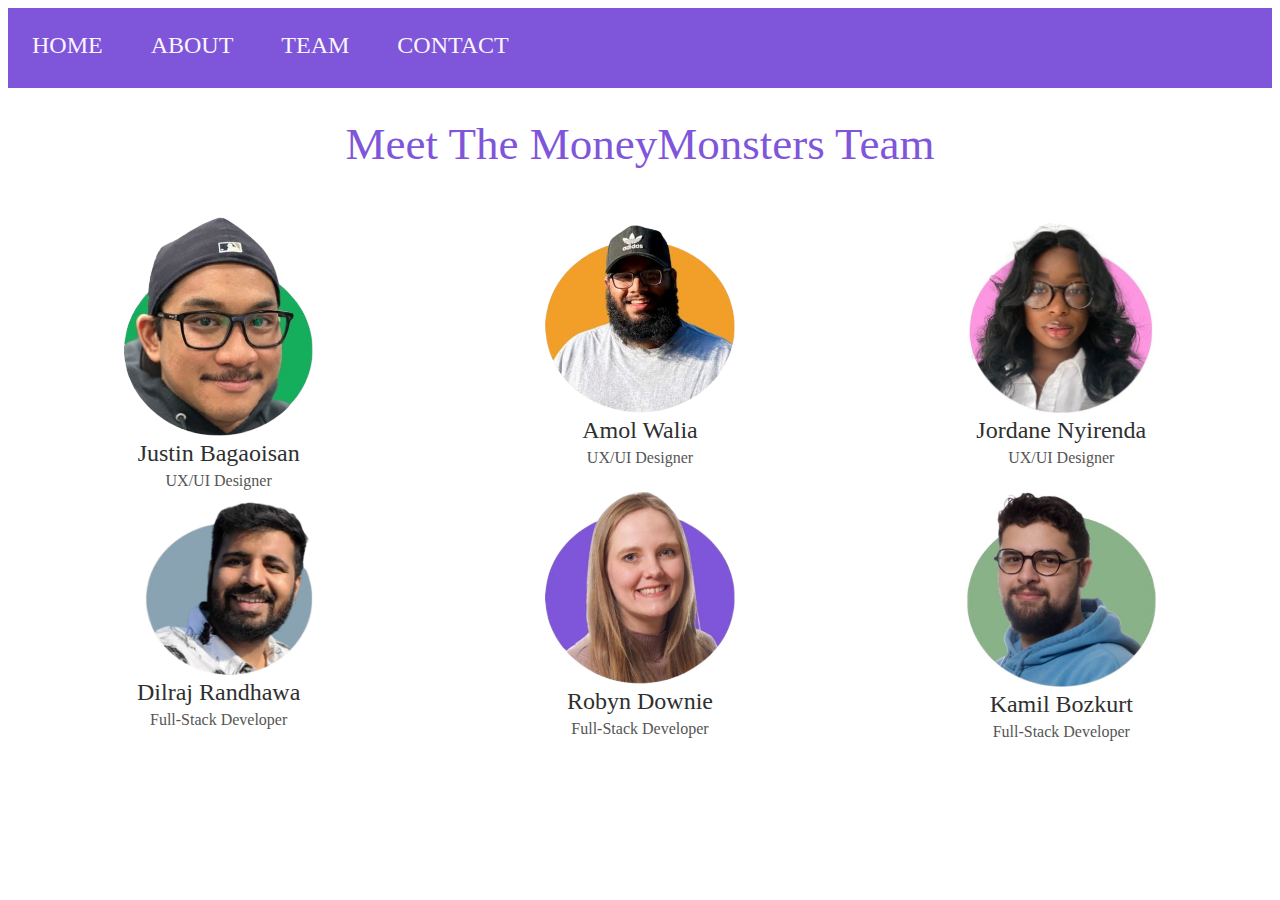
<file: html/team.html>
<!DOCTYPE html>
<html lang="en">
<head>
    <meta charset="UTF-8">
    <meta name="viewport" content="width=device-width, initial-scale=1.0">
    <title>Developers MoneyMonsters</title>
    <link rel="stylesheet" href="/css/components.css" type="text/css">
    
</head>
<body>
     <header class="header">
        <nav class="topnav">
            <a href="index.html">HOME</a>
            <a href="html/about.html">ABOUT</a>
            <a href="html/team.html">TEAM</a>
            <a href="html/contact.html">CONTACT</a>
        </nav>
    </header>
    <main>
        <h1>Meet The MoneyMonsters Team</h1>

        <div class="row">

                <div class="card">
                    <img src="/assets/images/Justin.png" alt="Justin Bagaoisan" style="width:100%">
                    <div class="team-container">
                        <h2>Justin Bagaoisan</h2>
                        <h4>UX/UI Designer</h4>
                    </div>
                </div>
            

             
                 <div class="card">
                    <img src="/assets/images/Amol.png" alt="Amol Walia" style="width:100%">
                    <div class="team-container">
                        <h2>Amol Walia</h2>
                        <h4>UX/UI Designer</h4>
                    </div>
               </div>


                 <div class="card">
                    <img src="/assets/images/Jordane.png" alt="Jordane Nyirenda" style="width:100%">
                    <div class="team-container">
                        <h2>Jordane Nyirenda</h2>
                        <h4>UX/UI Designer</h4>
                    </div>
                </div>
        </div>

        <div class="row">

                <div class="card">
                    <img src="/assets/images/Dilraj.png" alt="Dilraj Randhawa" style="width:100%">
                    <div class="team-container">
                        <h2>Dilraj Randhawa</h2>
                        <h4>Full-Stack Developer</h4>
                    </div>
                </div>
            

             
                 <div class="card">
                    <img src="/assets/images/Robyn.png" alt="Robyn Downie" style="width:100%">
                    <div class="team-container">
                        <h2>Robyn Downie</h2>
                        <h4>Full-Stack Developer</h4>
                    </div>
               </div>


                 <div class="card">
                    <img src="/assets/images/Kamil.png" alt="Kamil Bozkurt" style="width:100%">
                    <div class="team-container">
                        <h2>Kamil Bozkurt</h2>
                        <h4>Full-Stack Developer</h4>
                    </div>
                </div>
        </div>
       
            
     








    </main>
</body>
</html>
</file>
<file: css/components.css>
h1{
  color: #7F56D9;
  text-align: center;
  font-weight: 250;
  font-size: 45px;
}
.home-container{
  display: flex; 
  
}
video{
  display: block;
  max-height:100%;
}



/*navbar styling*/
.topnav{
    background-color: #7F56D9;
    height:80px;
    overflow: hidden;
}
.topnav a {
    float:left;
  color:#F9F5FF;
  display: block;
  text-align: center;
  padding: 24px 24px;
  text-decoration: none;
  font-size: x-large;
}

.topnav a:hover {
  background-color: #F9F5FF;
  color: #7F56D9;
}


/*button styling*/
.button {
    background-color: #FFFFFF;
     height:60px;
     width: 230px;
     border:none;
     border-radius: 20px;
     color:#7F56D9;
     font-size: x-large;
     position: absolute;
    top: 90%; 
    left: 50%;
   transform: translate(0, -90%); 
}
.button:hover {
    background-color: #7F56D9;
    color: #FFFFFF;
    cursor: pointer;
      border:none;
}
/*Team styling*/

.row{
  display: flex;
  justify-content: center;
  align-items: center;
  flex-wrap: wrap;
}
.card {
  width:15%;
  margin-left: auto;
  margin-right: auto;
}


h2 {
  font-weight: 300;
  color: #2F2F2F;
  text-align: center;
  margin-bottom: 5px; /* Add a small bottom margin */
  margin-top: 0; /* Remove the default top margin */
}

h4 {
  color: #555555;
  font-weight: 300;
  text-align: center;
  margin-top: 0; /* Remove the default top margin */
  margin-bottom: 0; /* Remove the default bottom margin */
}

.contact-container{
  display: grid;
grid-template-columns: 2fr;
  justify-content: center;
  align-items: center;
  flex-wrap: wrap;
}

/*contact styling*/
.contact-container{
  display: flex;
  flex-direction: row;
  justify-content: center;
  align-items: center;
  flex-wrap: wrap;
  padding-top: 40px;
}
/*form styling*/
form {
  display: flex;
  flex-direction: column;
  gap: 10px; 
  width:100%;
}

.form-column{
  display: flex;
  justify-content: center;
  margin-left: 100px;
  Padding-bottom: 10px;
}

.firstname, .lastname, .email {
  border: 1px solid #555555; 
  width: 500px;
  height: 40px;
  border-radius: 10px;
}

.message {
  border: 1px solid #555555; 
  width: 500px;
  height:100px;
  border-radius: 10px;
}

.send-button{
  background-color:#7F56D9;
  color:#FFFFFF;
   width: 500px;
   height: 40px;
   border-radius: 10px;
   border:none;
  box-shadow: 0px 4px 4px rgba(0, 0, 0, 0.25);
  font-size: 20px;
  font-size: large;
  margin-top: 15px;
}


 .image-column {
  display: flex;
  justify-content: center;
  align-items: center;
  padding-right: 30px;
}

.moola-image {
width: 500px;
height: 600px;
}


/*about page*/ 


.about-container{
  display: flex;
  flex-direction: row;
  justify-content: center;
  align-items: center;
  flex-wrap: wrap;
  padding-top: 40px;
}

/* about  mockups*/ 

.feature-container{
  display: flex;
  align-items: center;
  gap:30px;
  padding-top: 40px;
  margin-bottom: 40px;
  padding: 20px;
}
</file>
